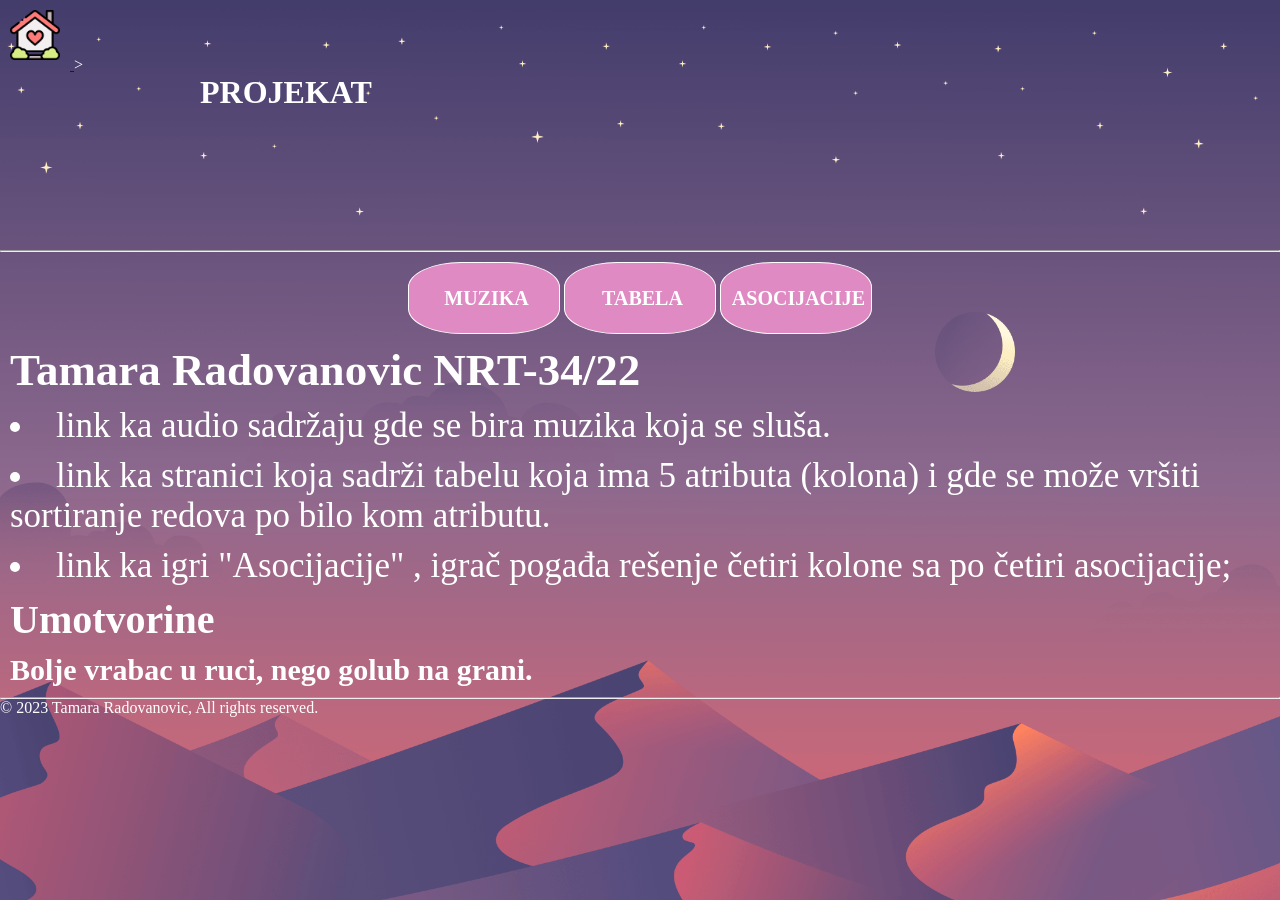
<file: index.html>
<!DOCTYPE html>
<html lang="en">
<head>
    <meta charset="UTF-8">
    <meta name="viewport" content="width=device-width, initial-scale=1.0">
    <title>Document</title>
    <link rel="stylesheet" href="index.css">
</head>
<body>
    <header>
        <a href="index.html">
            <img src="slike/kucica.png" alt="dugme-za-kuci" class="home">
        </a>
        <h1 id="ad">PROJEKAT</h1>>
    
    </header>
    <hr>
    <nav id="navigacija">
        <a href="muzika.html" class="button">
            <span class="centar">MUZIKA</span>
        </a>
        <a href="tabela.html" class="button">
            <span class="centar">TABELA</span>
        </a>
        <a href="asocijacije.html" class="button">
            <span class="centar">ASOCIJACIJE</span>
        </a>
    </nav>
    <section>
    <h2 id="index">Tamara Radovanovic NRT-34/22</h2>
    <li class="zadatak">link ka audio sadržaju gde se bira muzika koja se sluša.</li>
    <li class="zadatak">link ka stranici koja sadrži tabelu koja ima 5 atributa (kolona) i gde se može vršiti sortiranje redova po bilo kom atributu.</li>
    <li class="zadatak"> link ka igri "Asocijacije" , igrač pogađa rešenje četiri kolone sa po četiri asocijacije;</li>
    </section>

    <article>
    <h2 id="um">Umotvorine</h2>
    <p id="umotvorine"></p>
    </article>

    <hr>
    <footer> &copy; 2023 Tamara Radovanovic, All rights reserved.</footer>
    <script src="index.js"></script>
</body>
</html>
</file>
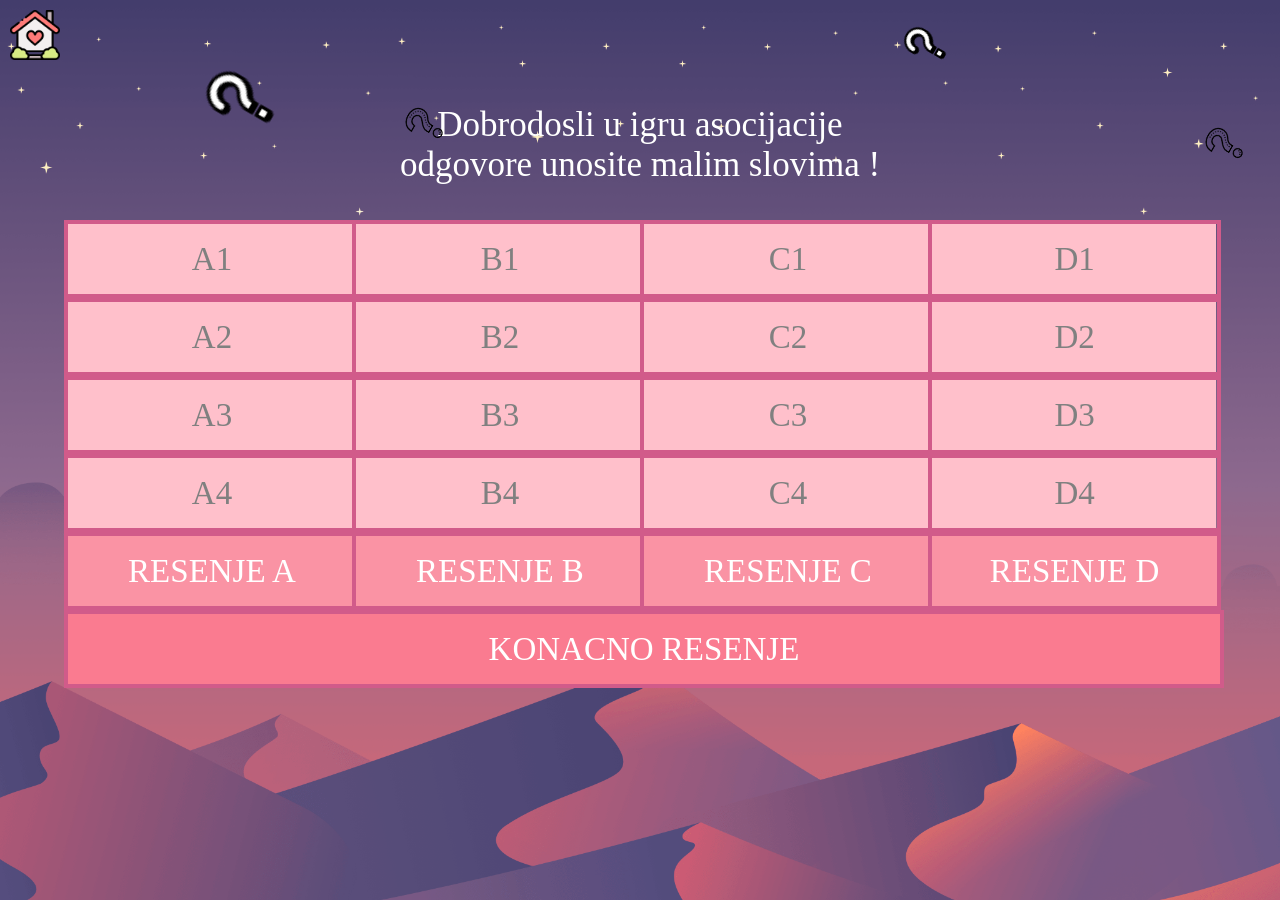
<file: asocijacije.html>
<!DOCTYPE html>
<html lang="en">
<head>
    <meta charset="UTF-8">
    <meta name="viewport" content="width=device-width, initial-scale=1.0">
    <title>Document</title>
    <link rel="stylesheet" href="asocijacije.css">
    
</head>
<body>
    <header>
        <a href="index.html">
            <img src="slike/kucica.png" alt="dugme-za-kuci" class="home">
        </a>
    </header>
    <img src="slike/upitnik3.png" alt="?" id="sl1" class="sl">
    <img src="slike/upitnik3.png" alt="?" id="sl2" class="sl">
    <img src="slike/upitnik.png" alt="?" id="sl3" class="sl">
    <img src="slike/upitnik.png" alt="?" id="sl4" class="sl">
    <img src="slike/upitnik3.png" alt="?" id="sl5" class="sl">
    <p id="tekst">Dobrodosli u igru asocijacije<br>odgovore unosite malim slovima !</p>
    <div id="asocijacije" class="a">
        <div id="kolone">
            <div id="kolonaA">
                <div id="a1" class="kockica">A1</div>
                <div id="a2" class="kockica">A2</div>
                <div id="a3" class="kockica">A3</div>
                <div id="a4" class="kockica">A4</div>
                <div id="resenjeA" class="kockica">
                    <input type="text" onchange="provera('resA','resenjeA')" placeholder="RESENJE A" id="resA"/>
                </div>
            </div>
            <div id="kolonaB">
                <div id="b1" class="kockica">B1</div>
                <div id="b2" class="kockica">B2</div>
                <div id="b3" class="kockica">B3</div>
                <div id="b4" class="kockica">B4</div>
                <div id="resenjeB" class="kockica">
                    <input type="text" onchange="provera('resB','resenjeB')" placeholder="RESENJE B" id="resB"/>
                </div>
            </div>
            <div id="kolonaC">
                <div id="c1" class="kockica">C1</div>
                <div id="c2" class="kockica">C2</div>
                <div id="c3" class="kockica">C3</div>
                <div id="c4" class="kockica">C4</div>
                <div id="resenjeC" class="kockica">
                    <input type="text" onchange="provera('resC','resenjeC')" placeholder="RESENJE C" id="resC"/>
                </div>
            </div>
            <div id="kolonaD">
                <div id="d1" class="kockica">D1</div>
                <div id="d2" class="kockica">D2</div>
                <div id="d3" class="kockica">D3</div>
                <div id="d4" class="kockica">D4</div>
                <div id="resenjeD" class="resenja">
                    <input type="text" onchange="provera('resD','resenjeD')" placeholder="RESENJE D" id="resD"/>
                </div>
            </div>
        </div>
        <div id="resenja">
            <input type="text" onchange="provera('resK','resenja')" placeholder="KONACNO RESENJE" id="resK"/> 
        </div>
    </div>
    <script src="asocijacije.js"></script>
</body>
</html>
</file>
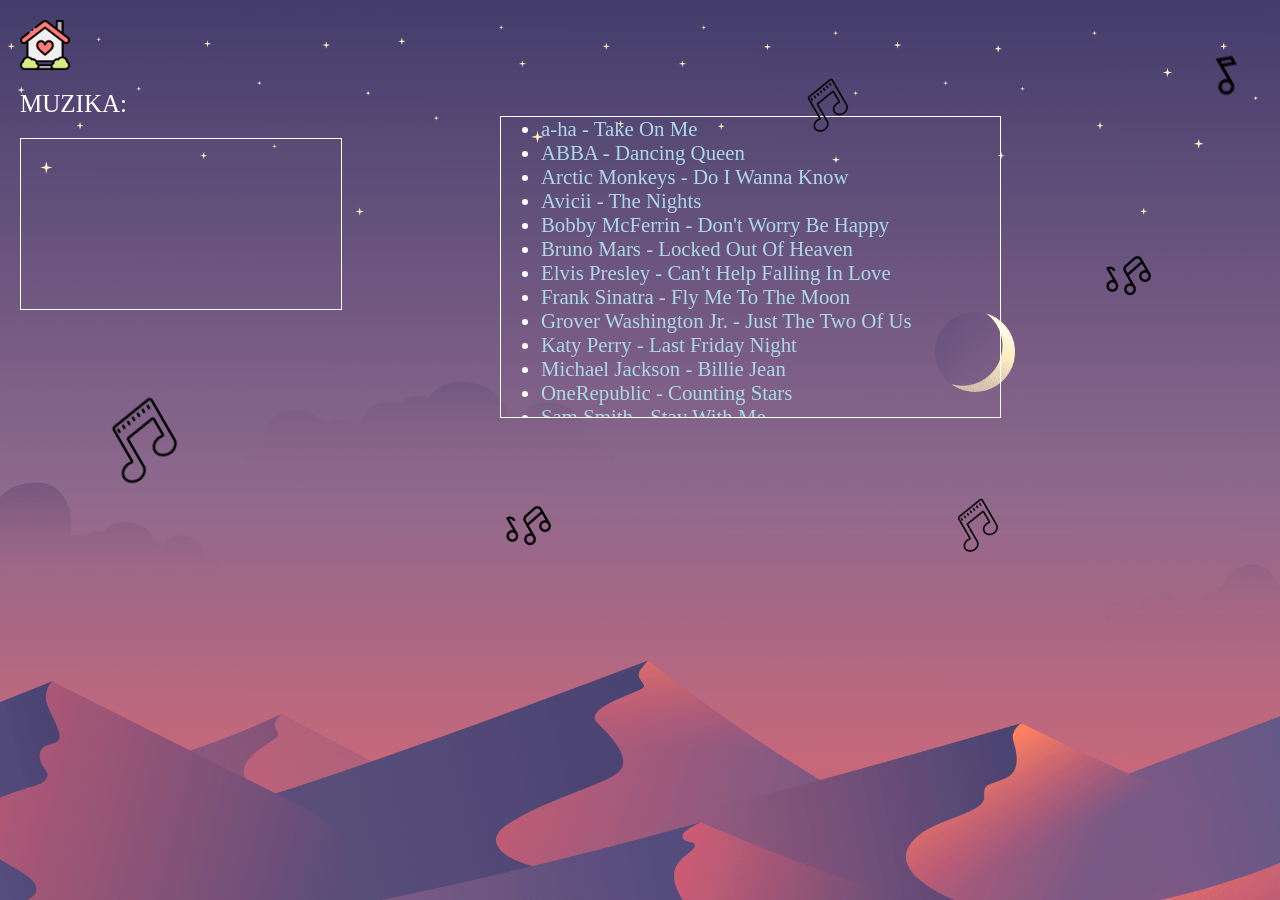
<file: muzika.html>
<!DOCTYPE html>
<html lang="en">
<head>
    <meta charset="UTF-8">
    <meta name="viewport" content="width=device-width, initial-scale=1.0">
    <title>Document</title>
    <link rel="stylesheet" href="muzika.css">
</head>
<body>
    <header>
        <a href="index.html">
            <img src="slike/kucica.png" alt="dugme-za-kuci" class="home">
        </a>
    </header>
    <p class="tekst">MUZIKA:</p>
    <div id="okvir"></div>
    <ul>
        <li> <div class="link">a-ha - Take On Me</div> </li>
        <li> <div class="link">ABBA - Dancing Queen</div> </li>
        <li> <div class="link">Arctic Monkeys - Do I Wanna Know</div> </li>
        <li> <div class="link">Avicii - The Nights</div> </li>
        <li> <div class="link">Bobby McFerrin - Don't Worry Be Happy</div> </li>
        <li> <div class="link">Bruno Mars - Locked Out Of Heaven</div> </li>
        <li> <div class="link">Elvis Presley - Can't Help Falling In Love</div> </li>
        <li> <div class="link">Frank Sinatra - Fly Me To The Moon</div> </li>
        <li> <div class="link">Grover Washington Jr. - Just The Two Of Us</div> </li>
        <li> <div class="link">Katy Perry - Last Friday Night</div> </li>
        <li> <div class="link">Michael Jackson - Billie Jean</div> </li>
        <li> <div class="link">OneRepublic - Counting Stars</div> </li>
        <li> <div class="link">Sam Smith - Stay With Me</div> </li>
        <li> <div class="link">Shawn Mendes - There's Nothing To Holding Me Back</div> </li>
        <li> <div class="link">Whitney Houston - I Wanna Dance With Somebody</div> </li>
        
        
    </ul>
    <img src="slike/nota1.png" alt="?" id="sl1" class="sl">
    <img src="slike/nota2.png" alt="?" id="sl2" class="sl">
    <img src="slike/nota3.png" alt="?" id="sl3" class="sl">
    <img src="slike/nota1.png" alt="?" id="sl4" class="sl">
    <img src="slike/nota1.png" alt="?" id="sl5" class="sl">
    <img src="slike/nota3.png" alt="?" id="sl6" class="sl">
    <script src="muzika.js"></script>
</body>
</html>
</file>
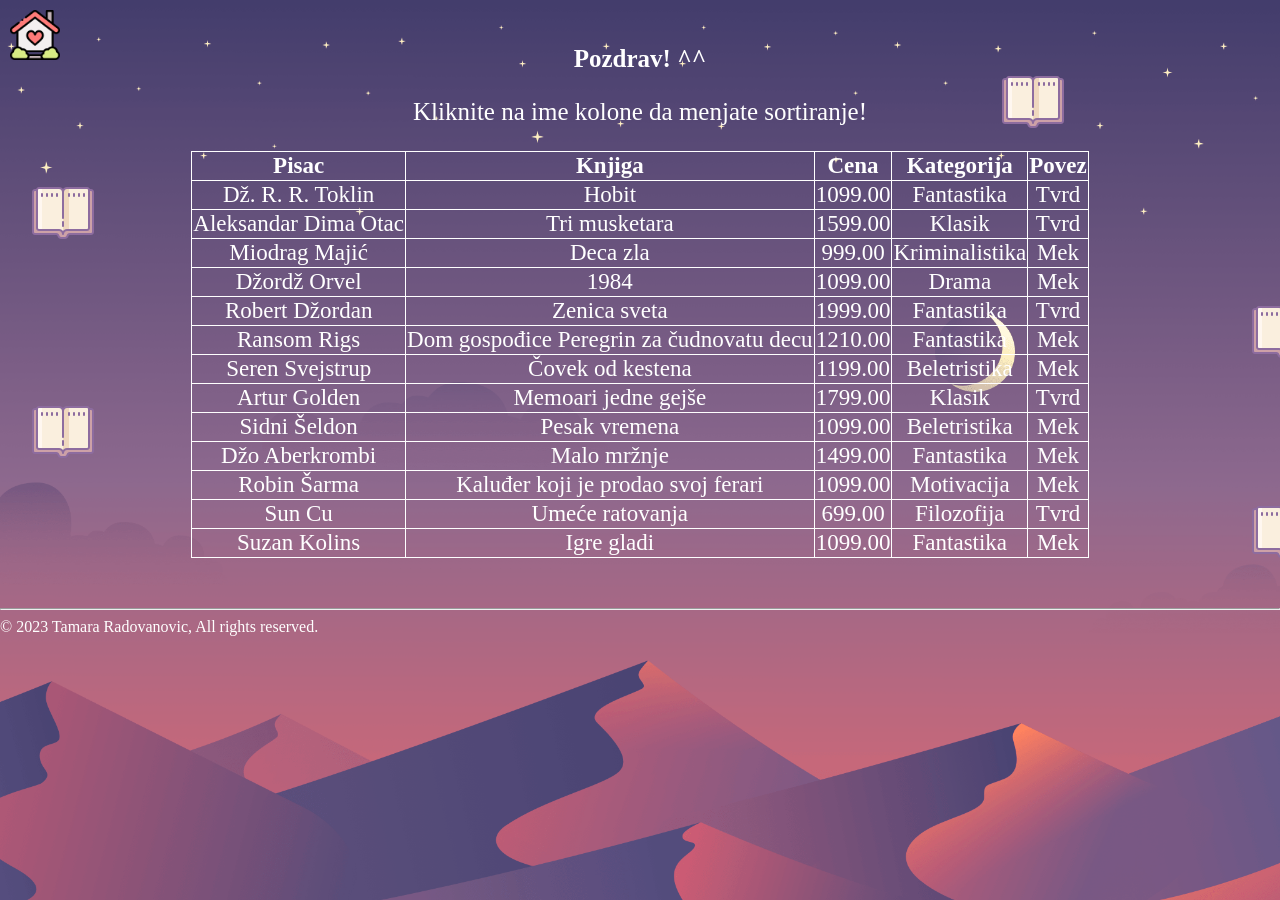
<file: tabela.html>
<!DOCTYPE html>
<html lang="en">
<head>
    <meta charset="UTF-8">
    <meta name="viewport" content="width=device-width, initial-scale=1.0">
    <title>Document</title>
    <link rel="stylesheet" href="tabela.css">
    <script src="tabela.js"></script>
</head>
<body>
    <header>
        <a href="index.html">
            <img src="slike/kucica.png" alt="dugme-za-kuci" class="home">
        </a>
    </header>
    <p class="tekst"><strong>Pozdrav! ^^</strong></p>
    <p class="tekst">Kliknite na ime kolone da menjate sortiranje!</p>
    <img src="slike/knjiga1.png" alt="" id="sl1" class="knjiga">
    <img src="slike/knjiga1.png" alt="" id="sl2" class="knjiga">
    <img src="slike/knjiga1.png" alt="" id="sl3" class="knjiga">
    <img src="slike/knjiga1.png" alt="" id="sl4" class="knjiga">
    <img src="slike/knjiga1.png" alt="" id="sl5" class="knjiga">
    <table id="tabelica">
        <tr> 
            <th onclick="sort(0)">Pisac</th>
            <th onclick="sort(1)">Knjiga</th>
            <th onclick="sort(2)">Cena</th>
            <th onclick="sort(3)">Kategorija</th>
            <th onclick="sort(4)">Povez</th>
        </tr>
        <tr>
            <td>Dž. R. R. Toklin</td>
            <td>Hobit</td>
            <td>1099.00</td>
            <td>Fantastika</td>
            <td>Tvrd</td>
        </tr>
        <tr>
            <td>Aleksandar Dima Otac</td>
            <td>Tri musketara</td>
            <td>1599.00</td>
            <td>Klasik</td>
            <td>Tvrd</td>

        </tr>
        <tr>
            <td>Miodrag Majić</td>
            <td>Deca zla</td>
            <td>999.00</td>
            <td>Kriminalistika</td>
            <td>Mek</td>
        </tr>
        <tr>
            <td>Džordž Orvel</td>
            <td>1984</td>
            <td>1099.00</td>
            <td>Drama</td>
            <td>Mek</td>
        </tr>
        <tr>
            <td>Robert Džordan</td>
            <td>Zenica sveta</td>
            <td>1999.00</td>
            <td>Fantastika</td>
            <td>Tvrd</td>
        </tr>
        <tr>
            <td>Ransom Rigs</td>
            <td>Dom gospođice Peregrin za čudnovatu decu</td>
            <td>1210.00</td>
            <td>Fantastika</td>
            <td>Mek</td>
        </tr>
        <tr>
            <td>Seren Svejstrup</td>
            <td>Čovek od kestena</td>
            <td>1199.00</td>
            <td>Beletristika</td>
            <td>Mek</td>
        </tr>
        <tr>
            <td>Artur Golden</td>
            <td>Memoari jedne gejše</td>
            <td>1799.00</td>
            <td>Klasik</td>
            <td>Tvrd</td>
        </tr>
        <tr>
            <td>Sidni Šeldon</td>
            <td>Pesak vremena</td>
            <td>1099.00</td>
            <td>Beletristika</td>
            <td>Mek</td>
        </tr>
        <tr>
            <td>Džo Aberkrombi</td>
            <td>Malo mržnje</td>
            <td>1499.00</td>    
            <td>Fantastika</td>
            <td>Mek</td>
        </tr>
        <tr>
            <td>Robin Šarma</td>
            <td>Kaluđer koji je prodao svoj ferari</td>
            <td>1099.00</td>
            <td>Motivacija</td>
            <td>Mek</td>
        </tr>
        <tr>
            <td>Sun Cu</td>
            <td>Umeće ratovanja</td>
            <td>699.00</td>
            <td>Filozofija</td>
            <td>Tvrd</td>
        </tr>
        <tr>
            <td>Suzan Kolins</td>
            <td>Igre gladi</td>
            <td>1099.00</td>
            <td>Fantastika</td>
            <td>Mek</td>
        </tr>
    </table>
    <hr>
    <footer> &copy; 2023 Tamara Radovanovic, All rights reserved.</footer>
</body>
</html>
</file>
<file: index.css>
body {
    margin: 0;
    background: url("slike/pozadina.png") no-repeat;
    background-size: cover;
    background-position: center;
    background-attachment: fixed;
    color:white;
  }
  
  header {
    height: 250px;
  }
  
  #ad {
    position: absolute;
    left:200px;
    margin: 0 auto;
    padding: 0;
    animation: adMoveX 2.9s linear 0s infinite alternate,
      adMoveY 1.7s linear 0s infinite alternate, adRotate 2s linear 0s infinite;
  }
  
  hr {
    margin: 0;
    padding: 0;
    left: 0;
  }

  @keyframes adMoveX {
    from {
      left: 5em;
    }
    to {
      left: 30em;
    }
  }
  
  @keyframes adMoveY {
    from {
      top: 2em;
    }
    to {
      top: 150px;
    }
  }
  
  @keyframes adRotate {
    from {
      transform: rotate(0deg);
    }
    to {
      transform: rotate(360deg);
    }
  }
  
  #navigacija {
    margin:10px;
    text-align: center;
    text-decoration: none;
  }
  
  .button {
    border: 1px solid white;
    color: white;
    background-color: rgb(223, 138, 194);
    border-radius: 35%;
    display: inline-block;
    height: 70px;
    width: 150px;
    font-size: 20px;
    font-weight: bold;
    text-align: center;
    text-decoration: none;
    vertical-align: middle;
  }
  
  .button:before {
    content: '';
    display: inline-block;
    height: 100%;
    vertical-align: middle;
  }
  
  .centar {
    vertical-align: middle;
    display: inline-block;
    color:white;
  }
  
  #um {
    margin:10px;
    font-size: 40px;
  }
  
  #umotvorine {
    margin:10px;
    font-size: 30px;
    font-weight: bold;
  }
  
  #index {
    margin:10px;
    font-size: 45px;
  }
  
  .zadatak {
    margin:10px;
    font-size: 35px;
  }
  
  .home {
    margin:10px;
    width: 50px;
    height: 50px;
  }
</file>
<file: asocijacije.css>
body {
    margin: 0;
    background: url("slike/pozadina.png") no-repeat;
    background-size: cover;
    background-position: top;
    background-attachment: fixed;
    color:grey;
  }
  #sl1{
    position:absolute;
    top:60px;
    left:200px;
    width:80px;
    height: 80px;
    transform: rotate(-60deg);
    animation: rotateimg 5s infinite ;
    animation-delay: 0.3s;
  }
  #sl2{
    position:absolute;
    left:900px;
    top:20px;
    width:50px;
    height: 50px;
    transform: rotate(-60deg);
    animation: rotateimg 5s infinite;
    animation-delay: 0.6s;
  }
  @keyframes rotateimg {
        0%{transform: rotate(-60deg) ;}
        50%{transform: rotate(60deg) scale(1.5);}
        100%{transform: rotate(-60deg) scale(1);}
  }
  #sl3{
    position:absolute;
    left:1200px;
    top:120px;
    width:50px;
    height: 50px;
    transform: rotate(-60deg);
    animation: rotateimg 5s infinite;
  }
  #sl4{
    position:absolute;
    top:100px;
    left:400px;
    width:50px;
    height: 50px;
    transform: rotate(-60deg);
    animation: rotateimg 5s infinite;
    animation-delay: 0.3s;
  }

  #sl5{
    position:absolute;
    left:1350px;
    top:60px;
    width:50px;
    height: 50px;
    transform: rotate(-60deg);
    animation: rotateimg 5s infinite;
    animation-delay: 0.4s;
  }

  #tekst{
    font-size: 25px;
    text-align: center;
    color:white;
  }
  header {
    height: 70px;
  }
  hr {
    margin: 0;
    padding: 0;
    left: 0;
  }
  .home {
    margin:10px;
    width: 50px;
    height: 50px;
  }
  #tekst{
    font-size: 35px;
    text-align: center;
  }
  #asocijacije{
    margin:0 auto;
    width: 90%;
    height: 500px;
}
#kolone{
    margin:0 auto;
    width:100%;
    display:flex;
}
#kolonaA, #kolonaB, #kolonaC, #kolonaD{
    background:pink;
    flex-basis: 100%;
}
#a1,#a2,#a3,#a4,#resenjeA{
    width:100%;
    height: 70px;
    display:flex;
    justify-content:center;
    align-items:center;
    border:4px solid rgb(209, 91, 138);
    font-size:33px;
    font-weight:italic;
    cursor: grab;
}
#b1,#b2,#b3,#b4,#resenjeB{
    width:100%;
    height: 70px;;
    display:flex;
    justify-content:center;
    align-items:center;
    border:4px solid rgb(209, 91, 138);
    font-size:33px;
    font-weight:italic;
    cursor: grab;
}
#c1,#c2,#c3,#c4,#resenjeC{
    width:100%;
    height: 70px;;
    display:flex;
    justify-content:center;
    align-items:center;
    border:4px solid rgb(209, 91, 138);
    font-size:33px;
    font-weight:italic;
    cursor: grab;
}
#d1,#d2,#d3,#d4,#resenjeD{
    width:99%;
    height: 70px;
    display:flex;
    justify-content:center;
    align-items:center;
    border:4px solid rgb(209, 91, 138);
    font-size:33px;
    cursor: grab;
}
#resenjeA, #resenjeB, #resenjeC, #resenjeD{
    background-color:rgb(250, 147, 164);
    flex-basis: 100%;
}
#resenja{
    background:rgb(250, 123, 144);
    color:white;
    width:100%;
    height: 70px;
    display:flex;
    justify-content:center;
    align-items:center;
    border:4px solid rgb(209, 91, 138);
    font-size:44px;
    font-weight:bold;
}

#a1:hover,#a2:hover,#a3:hover,#a4:hover,#resenjeA:hover{
    background:lightblue;
    transition:0.4s;
}
#b1:hover,#b2:hover,#b3:hover,#b4:hover,#resenjeB:hover{
    background:lightblue;
    transition:0.4s;
}
#c1:hover,#c2:hover,#c3:hover,#c4:hover,#resenjeC:hover{
    background:lightblue;
    transition:0.4s;
}
#d1:hover,#d2:hover,#d3:hover,#d4:hover,#resenjeD:hover,#resenje:hover{
    background:lightblue;
    transition:0.4s;
}

input{
    width:100%;
    background-color:transparent;
    border:none;
    font-size:33px;
    text-align:center;
}

input:focus{
    outline:none;
}

input::placeholder{
    font-family: 'Times New Roman', Times, serif;
    color: white;
}
</file>
<file: muzika.css>
body {
    margin: 0;
    background: url("slike/pozadina.png") no-repeat;
    background-size: cover;
    background-attachment: fixed;
    background-position: top;
    color:white;
  }
.tekst{
    position:relative;
    font-size: 25px;
    margin:20px;
  }
header {
    height: 70px;
  }

.home {
    margin:20px;
    width: 50px;
    height: 50px;
  }

ul{
    position: absolute;
    top:100px;
    left:500px;
    height: 300px;
    overflow: scroll;
    border:1px white solid;
    overflow-x: hidden;
}
li{
    font-size: 1.3em;
    
}
a:link{
    color: lightblue;
    background-color: transparent;
    text-decoration: none;
}
a:hover {
    color: rgb(193, 173, 230);
    background-color: transparent;
    text-decoration: underline;
}
a:visited{
    color: lightpink;
    background-color: transparent;
    text-decoration: underline;
}
#okvir{
    position:absolute;
    width:300px;
    height:150px;
    border:1px white solid;
    margin-left: 20px;
  padding:10px;
}
.link{
  color:lightblue;
}
.link:hover{
  cursor: pointer;
  color:lightsalmon;
}

@media only screen and (max-width:700px){
  ul{
    display: block;
    position:static;
    margin-top: 10px;

  }
  #okvir{
    display:block;
    position:static;
}

}


#sl1{
  position:absolute;
  top:400px;
  left:100px;
  width:80px;
  height: 80px;
  transform: rotate(-30deg);
  animation: rotateimg 5s infinite linear;
  animation-delay: 0.2s;
}
#sl2{
  position:absolute;
  left:1200px;
  top:50px;
  width:50px;
  height: 50px;
  transform: rotate(-30deg);
  animation: rotateimg 5s infinite linear;
  animation-delay: 0.4s;
}
@keyframes rotateimg {
      0%{transform: rotate(-30deg) ;}
      25%{transform: translate(40px,-40px) rotate(0deg);}
      50%{transform: rotate(30deg) translate(80px,0px);}
      75%{transform: translate(40px,-40px) rotate(0deg);}
      100%{transform: rotate(-30deg) translate(0px,0px);}
      
      
}
#sl3{
  position:absolute;
  left:1100px;
  top:250px;
  width:50px;
  height: 50px;
  transform: rotate(-30deg);
  animation: rotateimg 5s infinite linear;
}
#sl4{
  position:absolute;
  top:80px;
  left:800px;
  width:50px;
  height: 50px;
  transform: rotate(-30deg);
  animation: rotateimg 5s infinite linear;
  animation-delay: 0.6s;
}

#sl5{
  position:absolute;
  left:950px;
  top:500px;
  width:50px;
  height: 50px;
  transform: rotate(-30deg);
  animation: rotateimg 5s infinite linear;
  animation-delay: 0.6s;
}
#sl6{
  position:absolute;
  left:500px;
  top:500px;
  width:50px;
  height: 50px;
  transform: rotate(-30deg);
  animation: rotateimg 5s infinite linear;
  animation-delay: 0.8s;
}
</file>
<file: tabela.css>
body {
    margin: 0;
    background: url("slike/pozadina.png") no-repeat;
    background-size: cover;
    background-position: center;
    background-attachment: fixed;
    color:white;
  }
  .home {
    margin:10px;
    width: 50px;
    height: 50px;
}
  .tekst{
    position: relative;
    top:-30px;
    font-size: 25px;
    text-align: center;
  }
  header {
    height: 50px;
  }
 #tabelica{
  position: relative;
  top:-30px;
  margin:20px auto;
  font-size: 23px;
  text-align: center;
  border-collapse: collapse;
}
#tabelica,tr,td,th{
    border:1px white solid;
}
#sl1{
  position:absolute;
  left:30px;
  animation: mrdaj 5s infinite linear;
  animation-delay: 0.2s;
}
#sl2{
  position: absolute;
  left:30px;
  top:400px;
  animation: mrdaj 5s infinite linear;
  animation-delay: 0.6s;
}
#sl3{
  position:absolute;
  left: 1000px;
  top:70px;
  animation: mrdaj 5s infinite linear;
  animation-delay: 0.3s;
}
#sl4{
  position: absolute;
  left:1250px;
  top:500px;
  animation: mrdaj 5s infinite linear;
  animation-delay: 0.6s;
}
#sl5{
  position: absolute;
  left:1250px;
  top:300px;
  animation: mrdaj 5s infinite linear;
}
@keyframes mrdaj {
  25%{transform: translate(100px,0px);}
  50%{transform: translate(200px,0px);}
  75%{transform: translate(100px,0px);}
  100%{transform: translate(0px,0px);}
  
}
</file>
